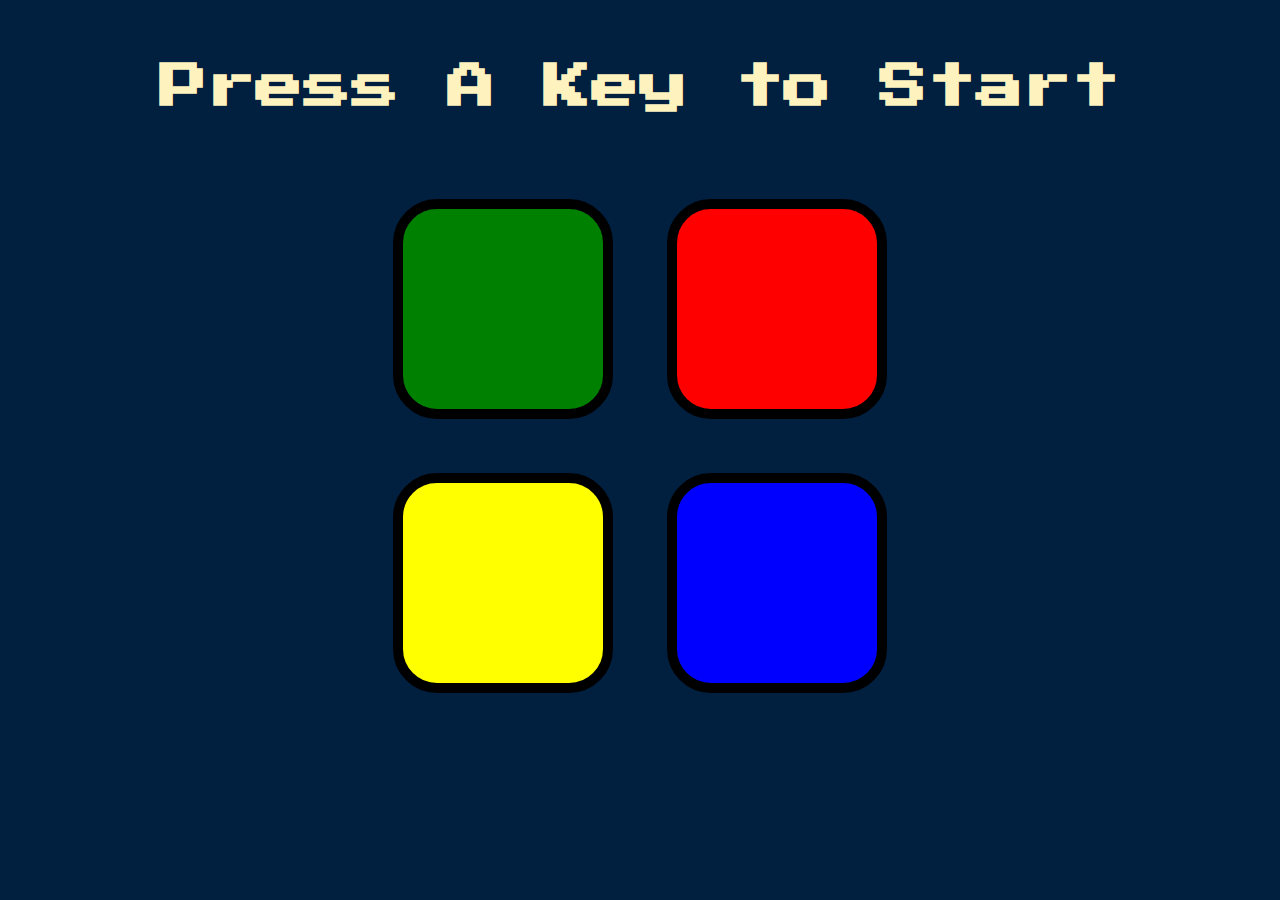
<file: SimonGame/index.html>
<!DOCTYPE html>
<html lang="en" dir="ltr">

<head>
  <meta charset="utf-8">
  <title>Simon</title>
  <link rel="stylesheet" href="styles.css">
  <link href="https://fonts.googleapis.com/css?family=Press+Start+2P" rel="stylesheet">
</head>

<body>
  <h1 id="level-title">Press A Key to Start</h1>
  <div class="container">
    <div lass="row">

      <div type="button" id="green" class="btn green">

      </div>

      <div type="button" id="red" class="btn red">

      </div>
    </div>

    <div class="row">

      <div type="button" id="yellow" class="btn yellow">

      </div>
      <div type="button" id="blue" class="btn blue">

      </div>

    </div>

  </div>

  <script src="https://ajax.googleapis.com/ajax/libs/jquery/3.3.1/jquery.min.js"></script>
  <script src="game.js" charset="utf-8"></script>

</body>

</html>
</file>
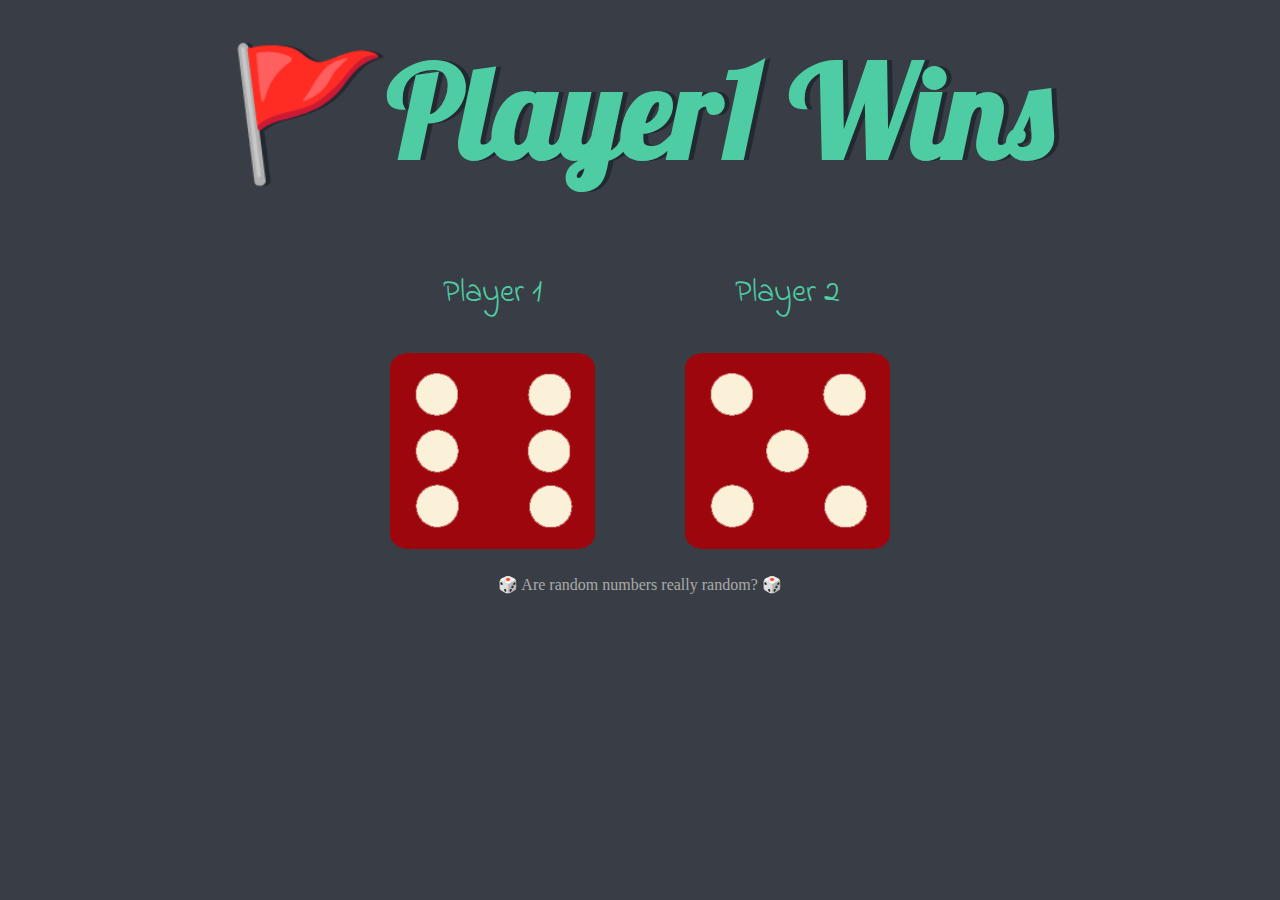
<file: DiceGame/dicee.html>
<!DOCTYPE html>
<html lang="en" dir="ltr">
  <head>
    <meta charset="utf-8">
    <title>Dicee</title>
    <link rel="stylesheet" href="styles.css">
    <link href="https://fonts.googleapis.com/css?family=Indie+Flower|Lobster" rel="stylesheet">

  </head>
  <body>

    <div class="container">
      <h1>Refresh Me</h1>

      <div class="dice">
        <p>Player 1</p>
        <img class="img1" src="images/dice6.png">
      </div>

      <div class="dice">
        <p>Player 2</p>
        <img class="img2" src="images/dice6.png">
      </div>

    </div>

  <script type="text/javascript" src="index.js" charset="utf-8"></script>
  </body>

  <footer>
     🎲 Are random numbers really random? 🎲
  </footer>
</html>
</file>
<file: SimonGame/styles.css>
body {
  text-align: center;
  background-color: #011F3F;
}

#level-title {
  font-family: 'Press Start 2P', cursive;
  font-size: 3rem;
  margin:  5%;
  color: #FEF2BF;
}

.container {
  display: block;
  width: 50%;
  margin: auto;

}

.btn {
  margin: 25px;
  display: inline-block;
  height: 200px;
  width: 200px;
  border: 10px solid black;
  border-radius: 20%;
}

.game-over {
  background-color: red;
  opacity: 0.8;
}

.red {
  background-color: red;
}

.green {
  background-color: green;
}

.blue {
  background-color: blue;
}

.yellow {
  background-color: yellow;
}

.pressed {
  box-shadow: 0 0 20px white;
  background-color: grey;
}
</file>
<file: DiceGame/styles.css>
.container {
  width: 70%;
  margin: auto;
  text-align: center;
}

.dice {
  text-align: center;
  display: inline-block;
  margin: 2%;


}

body {
  background-color: #393E46;
}

h1 {
  margin: 30px;
  font-family: 'Lobster', cursive;
  text-shadow: 5px 0 #232931;
  font-size: 8rem;
  color: #4ECCA3;
}

p {
  font-size: 2rem;
  color: #4ECCA3;
  font-family: 'Indie Flower', cursive;
}

img {
  width: 80%;
}

footer {
  color: #AAAAAA;
  text-align: center;
}
</file>
